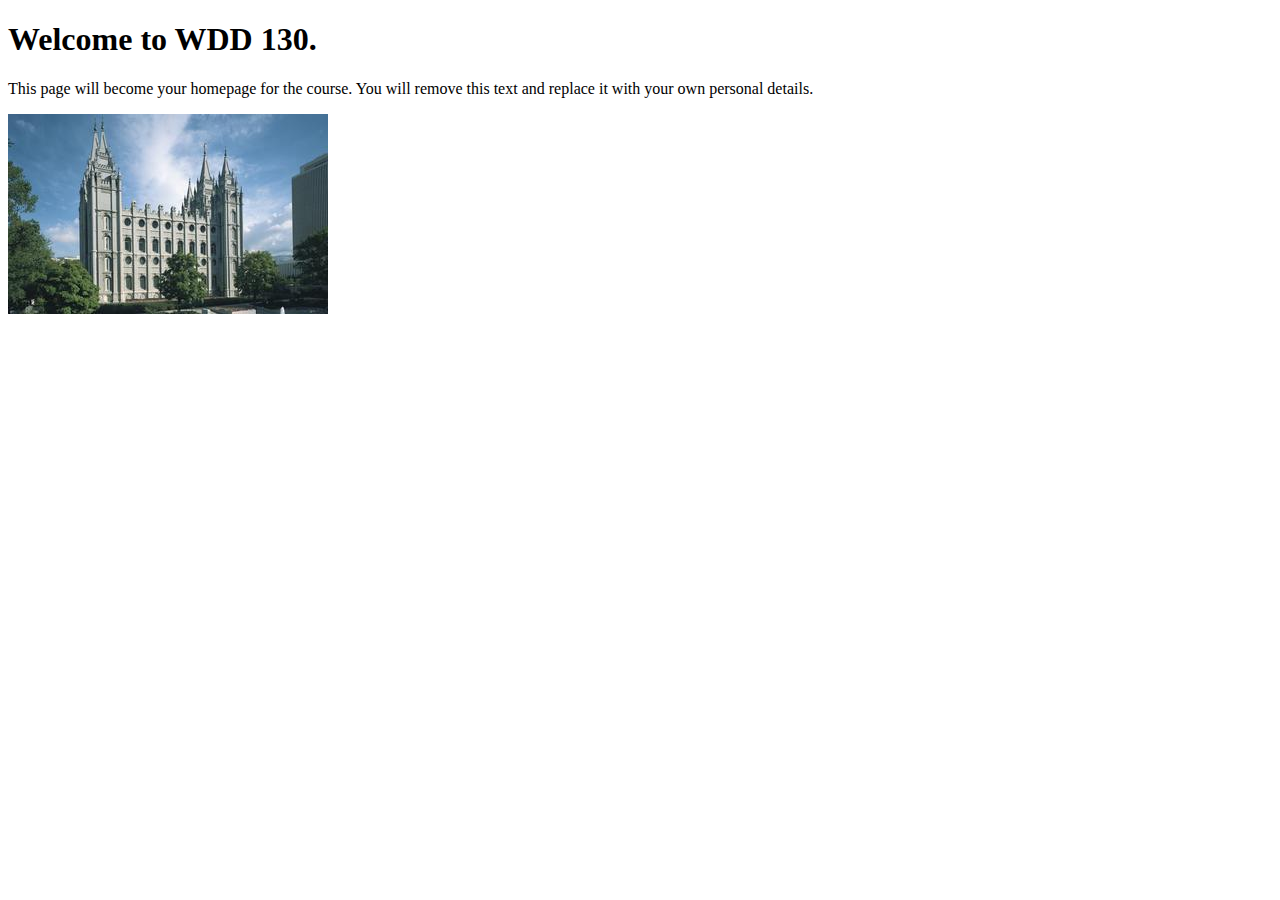
<file: index.html>
<!DOCTYPE html>
<html lang="en">
<head>
    <meta charset="UTF-8">
    <meta name="viewport" content="width=device-width, initial-scale=1.0">
    <title>WDD 130 | Personal Homepage</title>
</head>
<body>
    <h1>Welcome to WDD 130.</h1>
    <p>This page will become your homepage for the course. You will remove this text and replace it with your own personal details.</p>

    <img src="images/salt-lake-temple.jpg" alt="The Salt Lake Temple.">
</body>
</html>
</file>
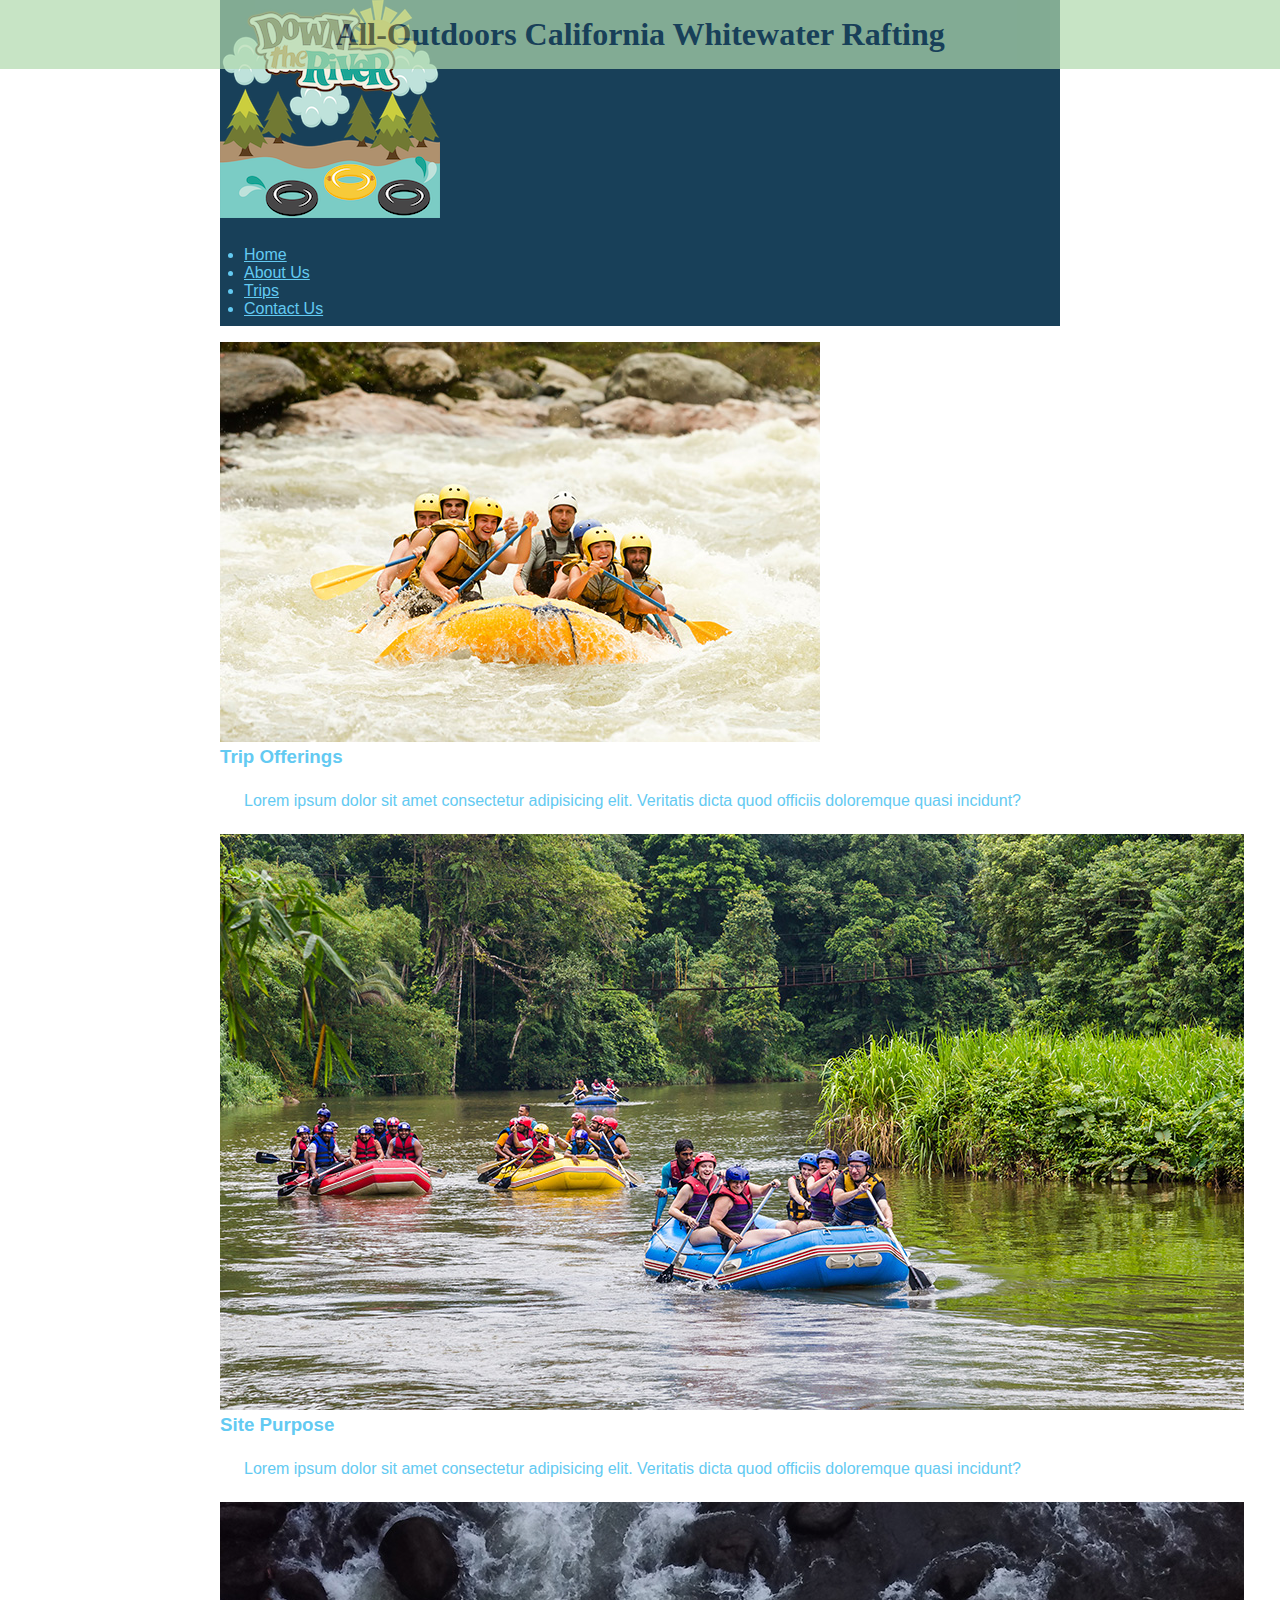
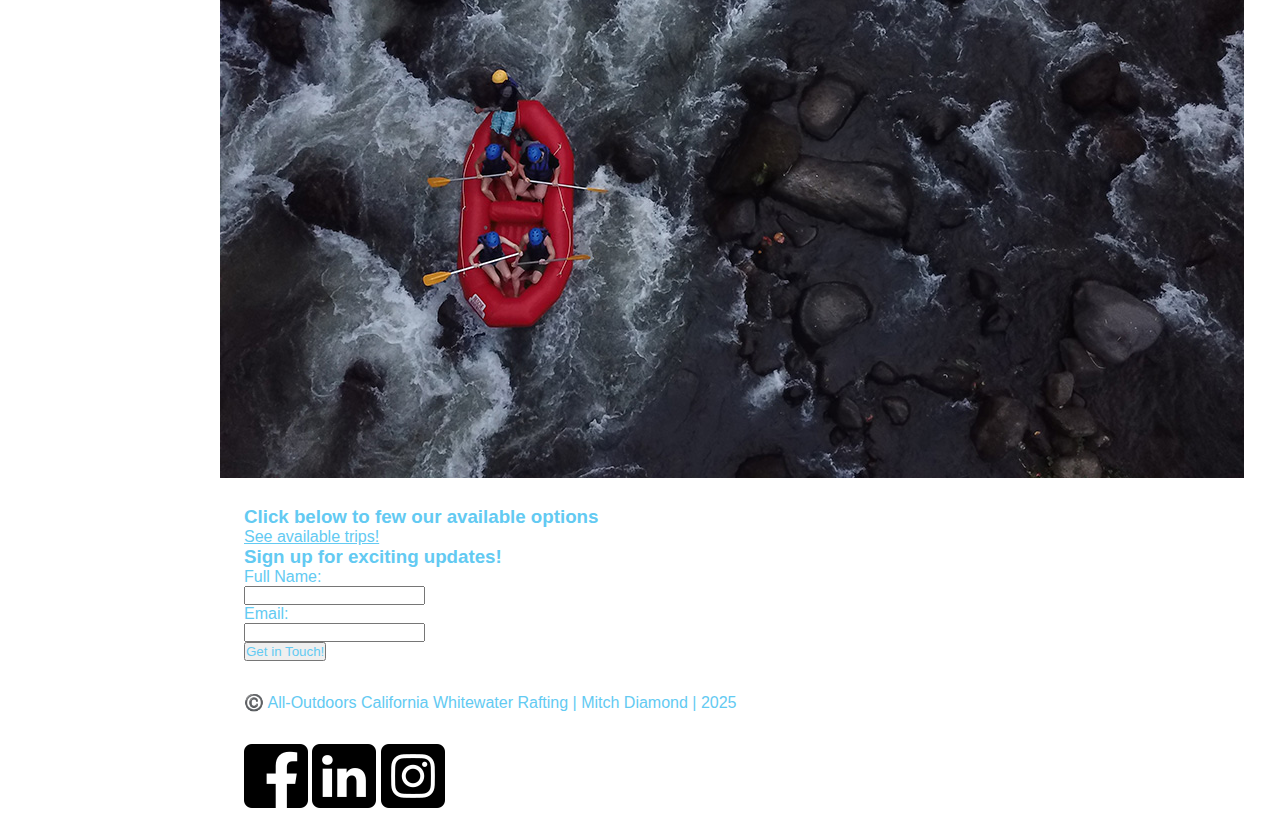
<file: wwr/index.html>
<!DOCTYPE html>
<html lang="zxx">

<head>
    <meta charset="UTF-8">
    <meta name="viewport" content="width=device-width, initial-scale=1.0">
    <meta name="author" content="Mitch Diamond">
    <meta name="description" content="Home page of All-Outdoors California Whiteawter Rafting company. Find various information about our business here.">
    <title>Home | All-Outdoors California Whitewater Rafting</title>
    <link rel="stylesheet" href="styles/rafting.css">
</head>

<body>
    <header>
        <img src="images/wwr-logo.png" alt="Whitewater Rafting Logo">
        <nav>
            <ul>
                <li><a href="index.html">Home</a></li>
                <li><a href="about.html">About Us</a></li>
                <li><a href="trips.html">Trips</a></li>
                <li><a href="contact.html">Contact Us</a></li>
            </ul>

        </nav>

    </header>

    <main>
        <div class="home_trips">
            <div class="home_trip_1">
                <img src="images/home_trips_1.jpg" alt="Straight on shot of 7 individuals on a yellow raft paddling through rapids.">
                <h3>
                    Trip Offerings
                </h3>
                <p>
                    Lorem ipsum dolor sit amet consectetur adipisicing elit. Veritatis dicta quod officiis doloremque
                    quasi incidunt?
                </p>
            </div>
            <div class="home_trip_2">
                <img src="images/home_trips_2.jpg" alt="A group of four different rafts paddling through a quiet, calm river.">
                <h3>
                    Site Purpose
                </h3>
                <p>
                    Lorem ipsum dolor sit amet consectetur adipisicing elit. Veritatis dicta quod officiis doloremque
                    quasi incidunt?
                </p>
            </div>

        </div>

        <div class="hero2">
            <img src="images/home_background.jpg" alt="Wide overhead shot of a group of five indiividuals on a red raft on a dark river with white rapids.">
            <article>
                <h1>
                    All-Outdoors California Whitewater Rafting
                </h1>
                <div class="home_column">


                    <form>
                        <div class="cta">
                            <h3>Click below to few our available options</h3>
                        </div>

                        <a href="trips.html">See available trips!</a>
                        <h3>
                            Sign up for exciting updates!
                        </h3>
                        <div class="form-item">
                            <div class="form-col1">
                                <label for="fullname">Full Name:</label>
                            </div>

                            <div class="form-col2">
                                <input type="text" id="fullname" name="fullname" required>
                            </div>
                        </div>

                        <div class="form-item">
                            <div class="form-col1">

                                <label for="email">Email:</label>
                            </div>
                            <input type="text" id="email" name="email" required>
                        </div>

                        <div class="form-item">
                            <button type="submit">Get in Touch!</button>
                        </div>
                    </form>
                </div>
        </article>
        </div>


    </main>

    <footer>
        <p>
            ©️ All-Outdoors California Whitewater Rafting | Mitch Diamond | 2025 <br>
        </p>
        <nav class=" socialmedia">
            <a href="https://facebook.com">
                <img src="images/facebook.png" alt="Facebook Icon"></a>
            <a href="https://linkedin.com">
                <img src="images/linkedin.png" alt="LinkedIn Icon"></a>
            <a href="https://instagram.com">
                <img src="images/instagram.png" alt="Instagram Icon"></a>
        </nav>

    </footer>

</body>

</html>
</file>
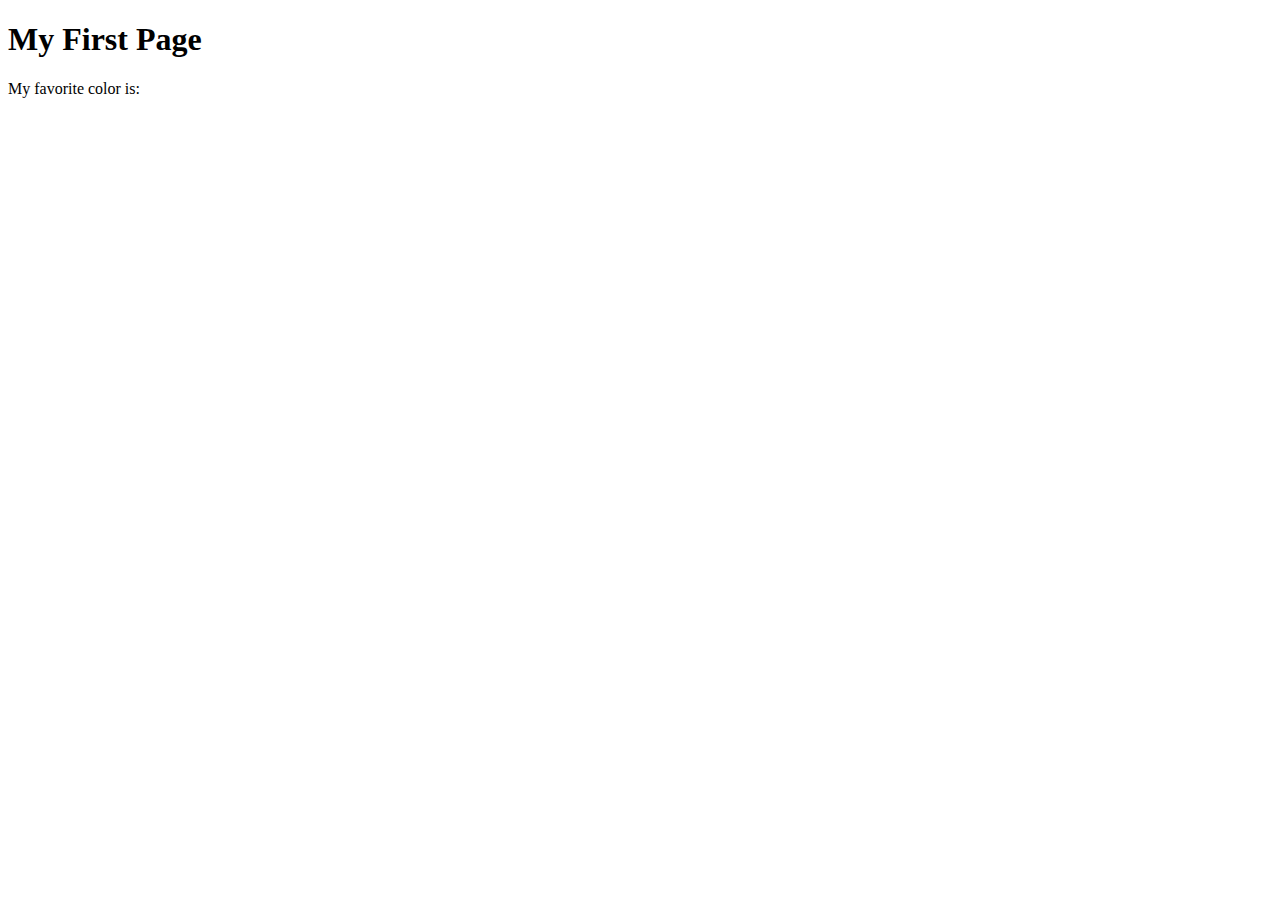
<file: week01/first-page.html>
<!DOCTYPE html>
<html lang="en">
<head>
    <meta charset="UTF-8">
    <meta name="viewport" content="width=device-width, initial-scale=1.0">
    <title>My First Page</title>
</head>
<body>
    <h1>My First Page</h1>
    <p>My favorite color is: </p>
</body>
</html>
</file>
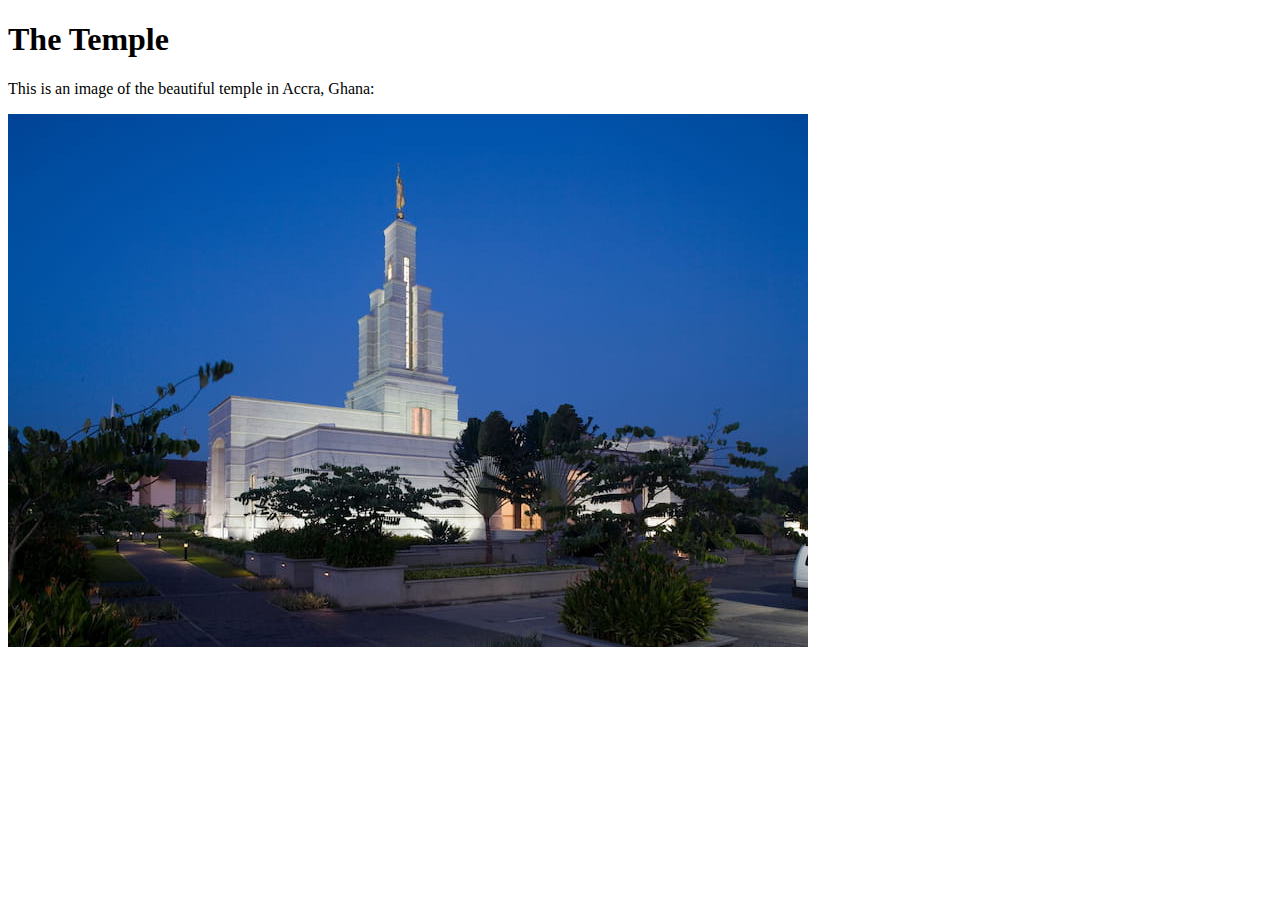
<file: week01/images-solution.html>
<!DOCTYPE html>
<html lang="en">
<head>
    <meta charset="UTF-8">
    <meta name="viewport" content="width=device-width, initial-scale=1.0">
    <title>Temple Image</title>
</head>
<body>
    <h1>The Temple</h1>
    <p>This is an image of the beautiful temple in Accra, Ghana:</p>
    <img src="images/temple-small.jpg" alt="The Accra Ghana Temple">
    
</body>
</html>
</file>
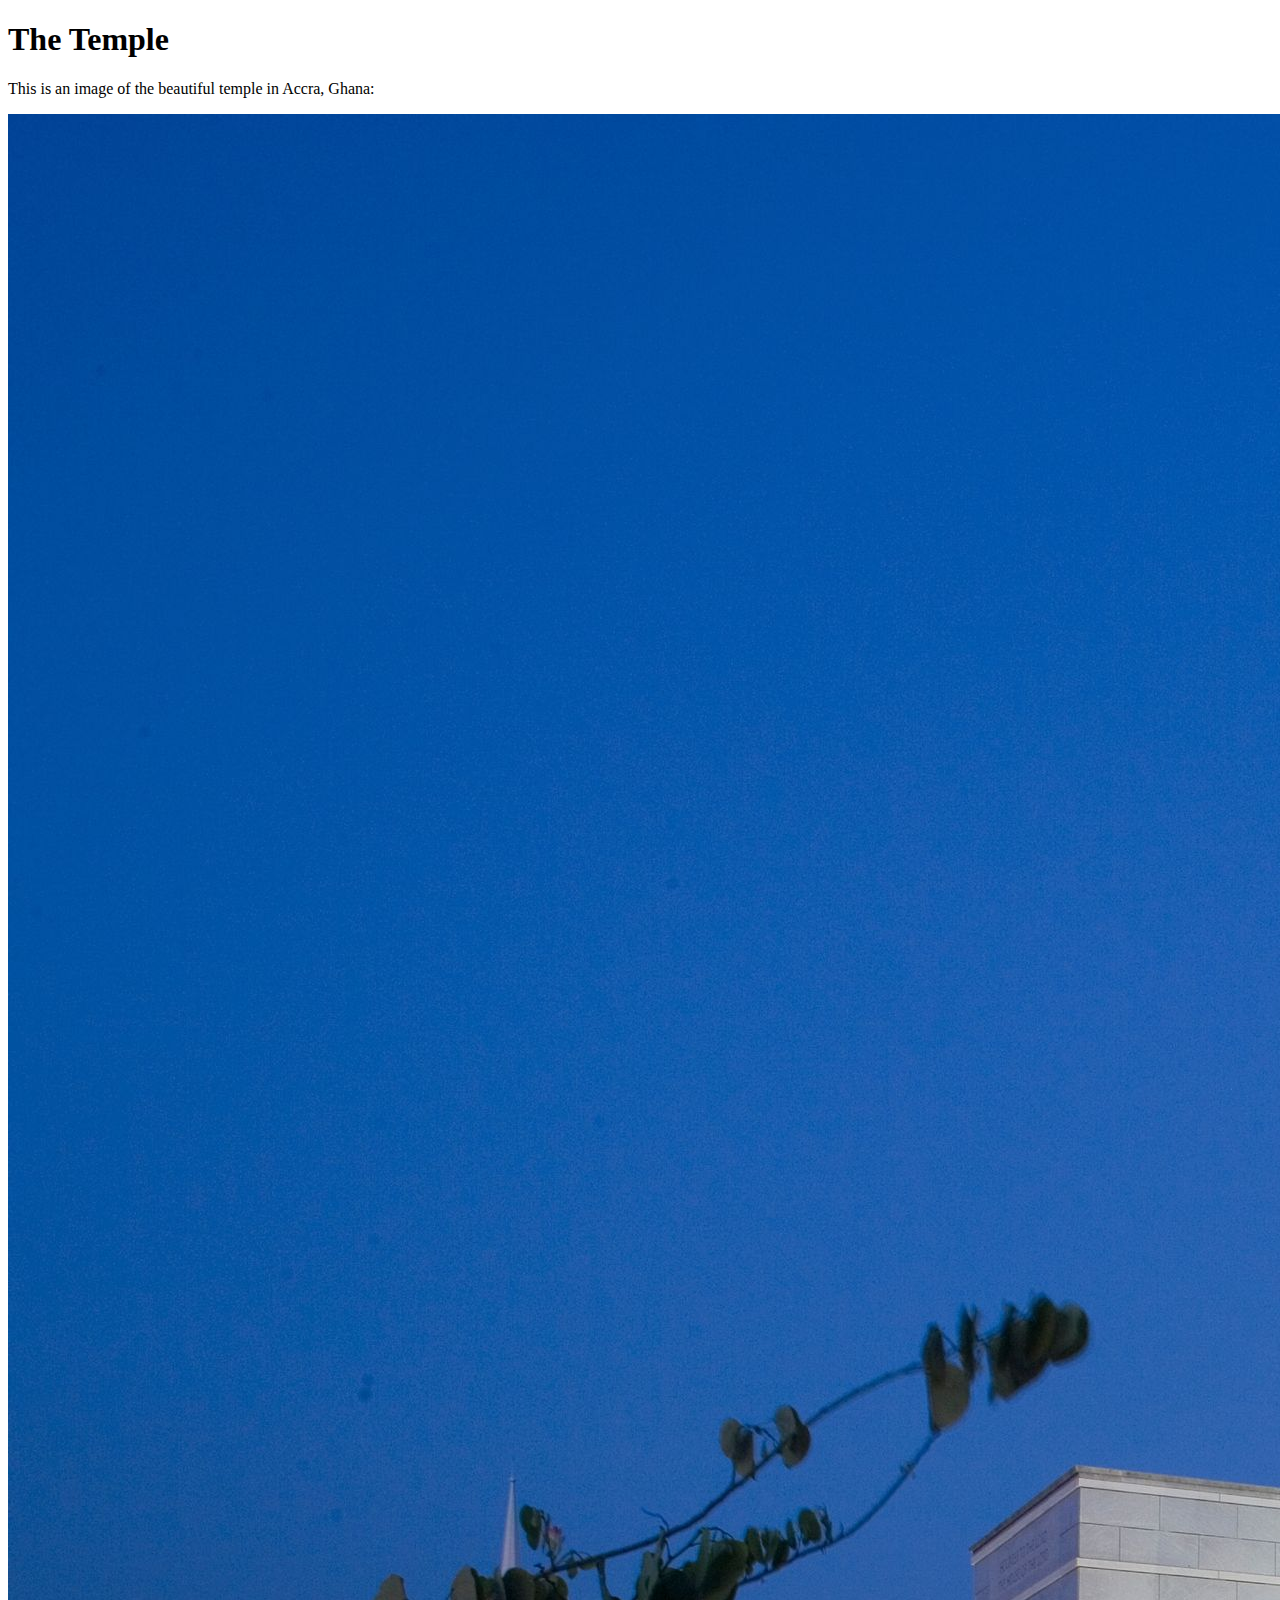
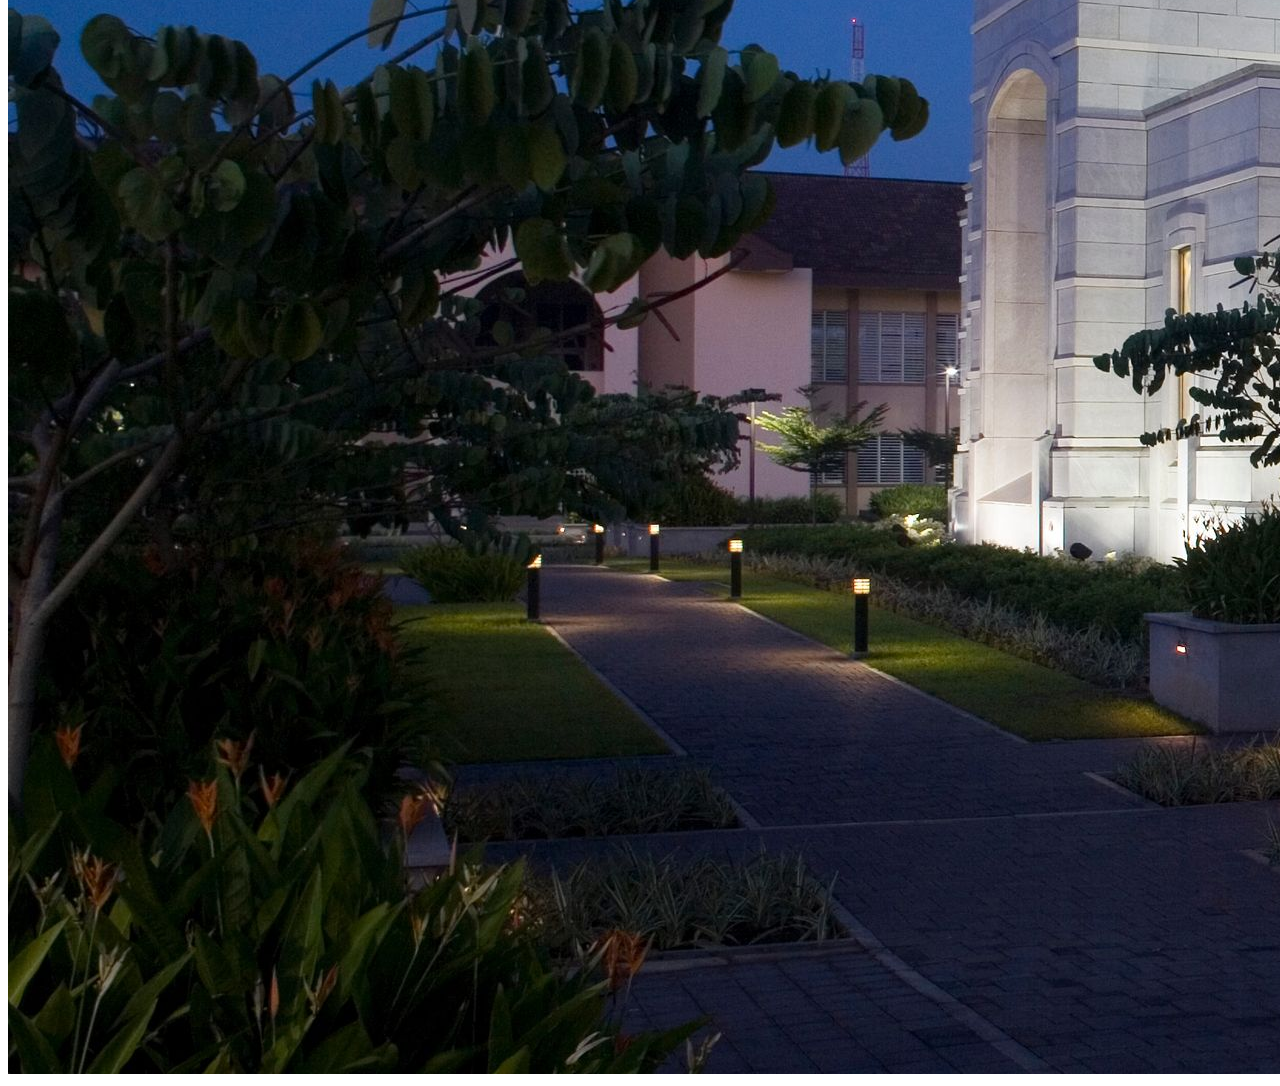
<file: week01/images.html>
<!DOCTYPE html>
<html lang="en">
<head>
    <meta charset="UTF-8">
    <meta name="viewport" content="width=device-width, initial-scale=1.0">
    <title>Temple Image</title>
</head>
<body>
    <h1>The Temple</h1>
    <p>This is an image of the beautiful temple in Accra, Ghana:</p>
    <img src="images/temple-large.jpeg" alt="The Accra Ghana Temple">
    
</body>
</html>
</file>
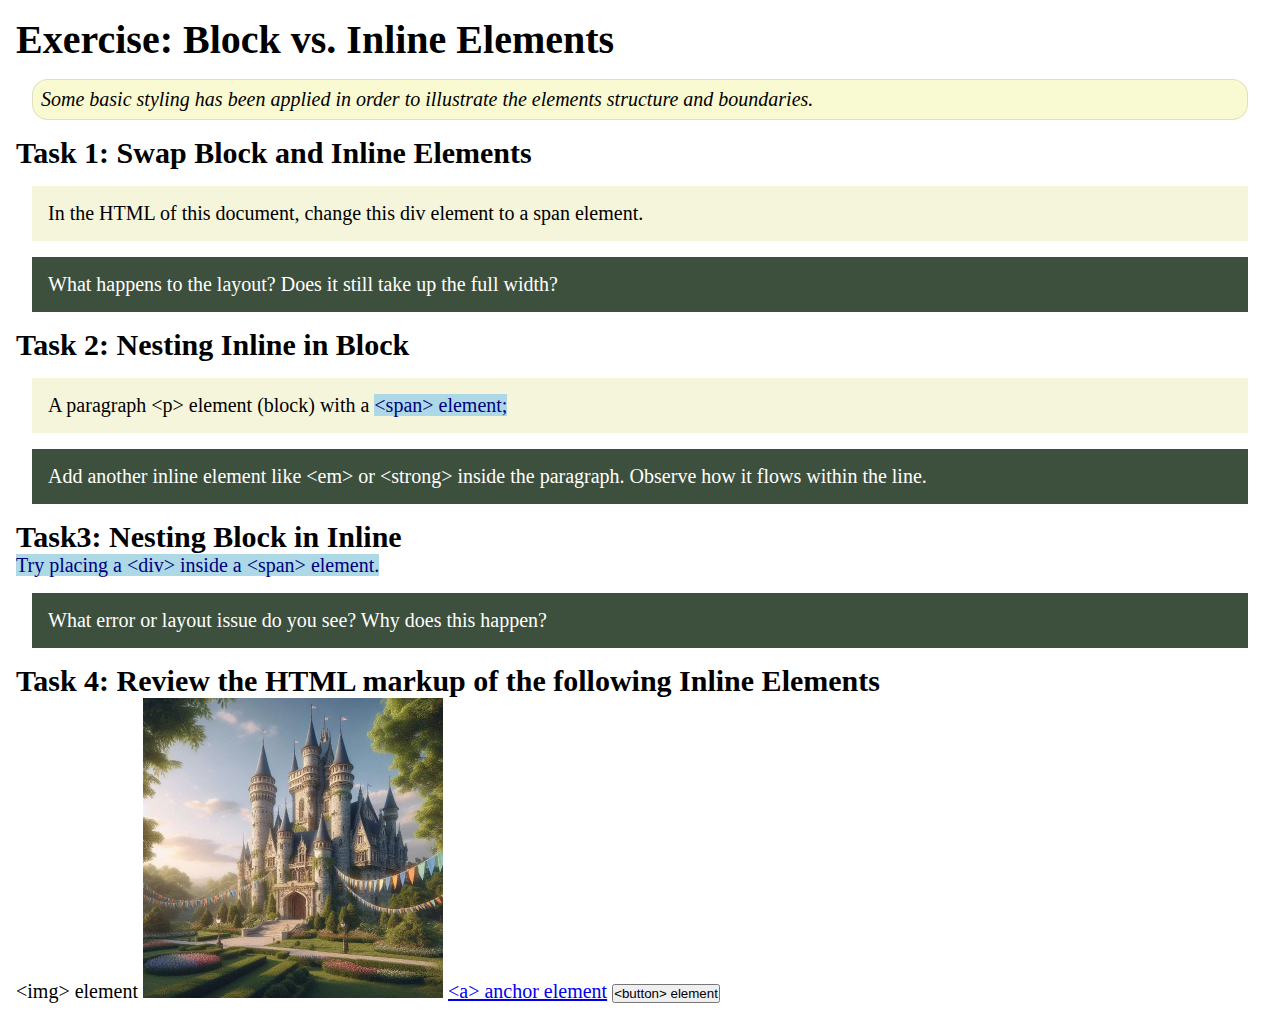
<file: week02/block-vs-inline.html>
<!DOCTYPE html>
<html lang="en">

<head>
    <meta charset="UTF-8">
    <meta name="viewport" content="width=device-width, initial-scale=1.0">
    <title>Exercise: Block vs. Inline Elements</title>
    <link rel="stylesheet" href="styles/block-vs-inline.css">
</head>

<body>
    <main>
        <h1>Exercise: Block vs. Inline Elements</h1>
        <p class="note">Some basic styling has been applied in order to illustrate the elements structure and
            boundaries.</p>

        <h2>Task 1: Swap Block and Inline Elements</h2>
        <div>In the HTML of this document, change this div element to a span element.</div>

        <p class="question">What happens to the layout? Does it still take up the full width?</p>

        <h2>Task 2: Nesting Inline in Block</h2>
        <p>A paragraph &lt;p&gt; element (block) with a <span>&lt;span&gt; element;</span></p>
        <p class="question">Add another inline element like &lt;em&gt; or &lt;strong&gt; inside the paragraph. Observe
            how it flows within the line.</p>

        <h2>Task3: Nesting Block in Inline</h2>
        <span>Try placing a &lt;div&gt; inside a &lt;span&gt; element.</span>
            <p class="question">What error or layout issue do you see? Why does this happen?</p>


            <h2>Task 4: Review the HTML markup of the following Inline Elements</h2>
        &lt;img&gt; element
        <img src="images/castle.webp" alt="placeholder image (images are inline)" width="300" height="300">
        <a href="https://churchofjesuschrist.org">&lt;a&gt; anchor element</a>
        <button type="button">&lt;button&gt; element</button>
    </main>
</body>

</html>
</file>
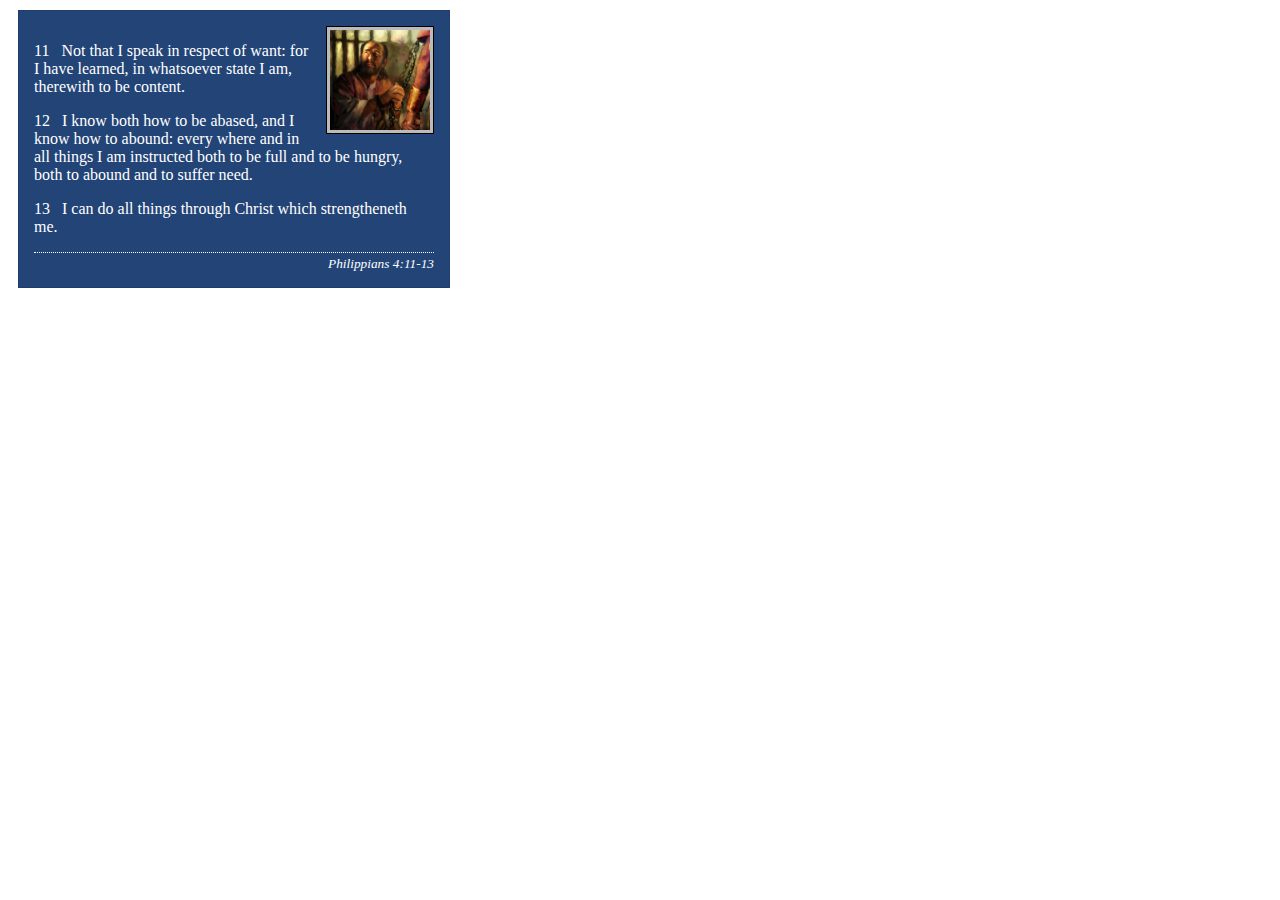
<file: week02/box-model-solution.html>
<!DOCTYPE html>
<html lang="en">
<head>
    <meta charset="UTF-8">
    <meta name="viewport" content="width=device-width, initial-scale=1.0">
    <title>Box Model Activity</title>
    <link rel="stylesheet" href="styles/box-model-solution.css">
</head>
<body>
    <main>
        <div class="callout">
            <img src="images/apostle-paul-imprisoned.webp" alt="Paul the Apostle - Imprisoned in Rome" width="200" height="200">
            <blockquote>
                <p>11 &nbsp; Not that I speak in respect of want: for I have learned, in whatsoever state I am, therewith to be content.</p>
                <p>12 &nbsp; I know both how to be abased, and I know how to abound: every where and in all things I am instructed both to be full and to be hungry, both to abound and to suffer need.</p>
                <p>13 &nbsp; I can do all things through Christ which strengtheneth me.</p>
            </blockquote>
            <cite>Philippians 4:11-13</cite>
        </div>
    </main>
</body>
</html>
</file>
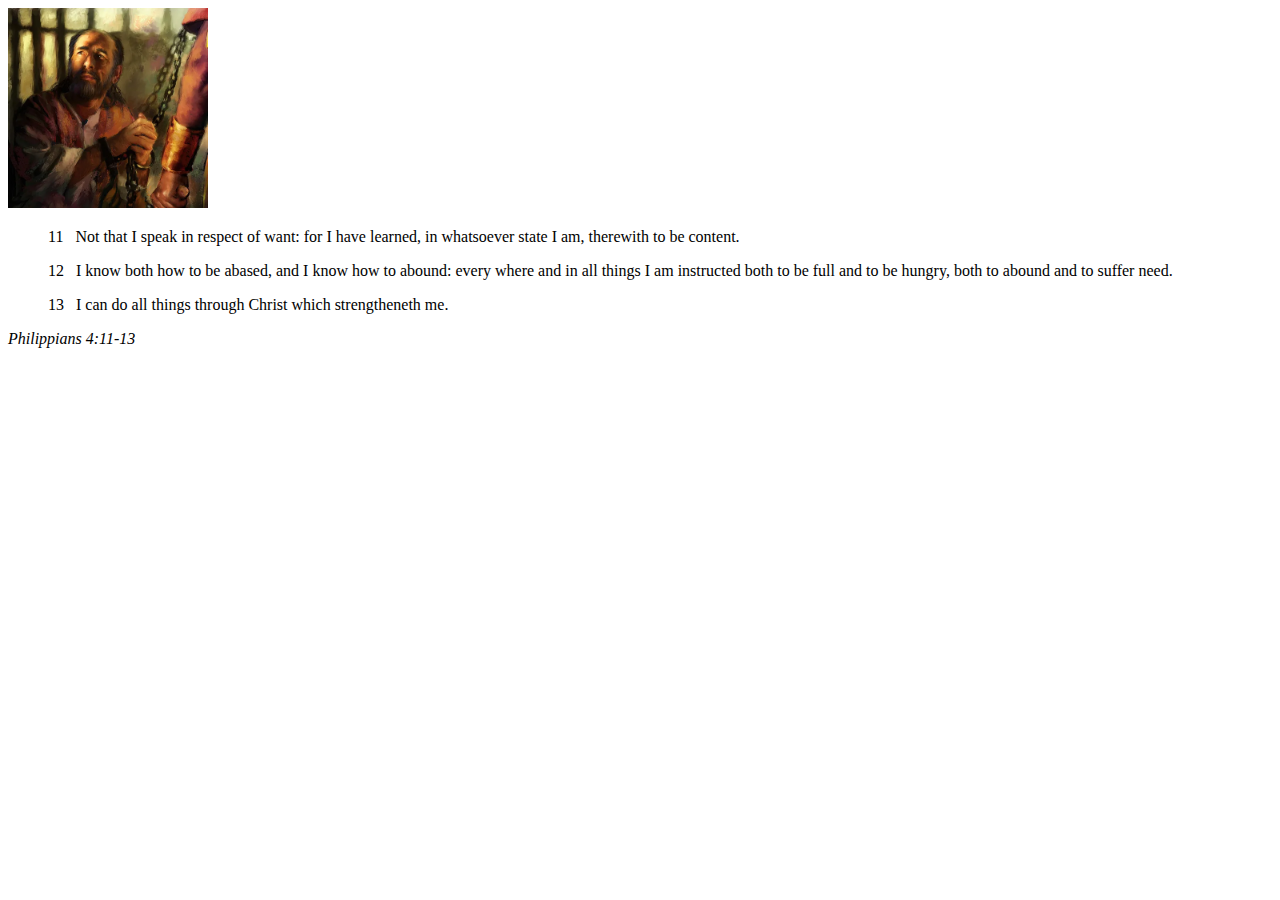
<file: week02/box-model.html>
<!DOCTYPE html>
<html lang="en">
<head>
    <meta charset="UTF-8">
    <meta name="viewport" content="width=device-width, initial-scale=1.0">
    <title>Box Model Activity</title>
</head>
<body>
    <main>
        <div class="callout">
            <img src="images/apostle-paul-imprisoned.webp" alt="Paul the Apostle - Imprisoned in Rome" width="200" height="200">
            <blockquote>
                <p>11 &nbsp; Not that I speak in respect of want: for I have learned, in whatsoever state I am, therewith to be content.</p>
                <p>12 &nbsp; I know both how to be abased, and I know how to abound: every where and in all things I am instructed both to be full and to be hungry, both to abound and to suffer need.</p>
                <p>13 &nbsp; I can do all things through Christ which strengtheneth me.</p>
            </blockquote>
            <cite>Philippians 4:11-13</cite>
        </div>
    </main>
</body>
</html>
</file>
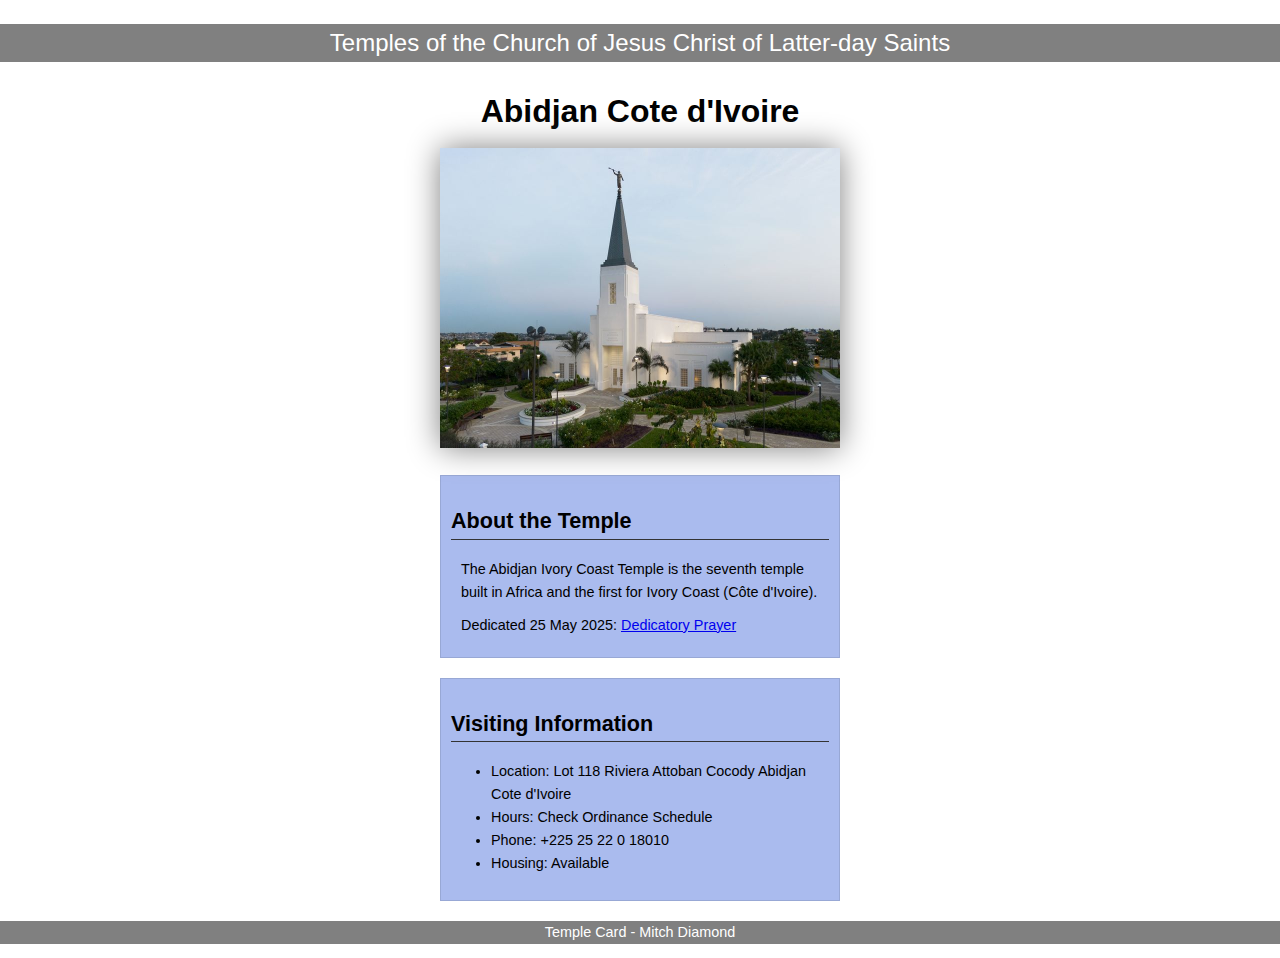
<file: week02/favorite-temple.html>
<!DOCTYPE html>
<html lang="en">

<head>
    <link rel="stylesheet" href="styles/temple.css">
    <meta charset="UTF-8">
    <meta name="viewport" content="width=device-width, initial-scale=1.0">
    <title>Temple Card - Abidjan Cote d'Ivoire</title>
</head>

<body>
    <header>
        <p>Temples of the Church of Jesus Christ of Latter-day Saints</p>
    </header>
    <main>
        <h1>Abidjan Cote d'Ivoire</h1>
        <picture>
            <img src="images/abidjan-ivory-coast.jpeg" alt="Abidjan Cote d'Ivoire Temple">
        </picture>
        <section>
            <h2>About the Temple</h2>
            <p>The Abidjan Ivory Coast Temple is the seventh temple built in Africa and the first for Ivory Coast (Côte
                d'Ivoire).</p>
            <p>Dedicated 25 May 2025: <a
                    href="https://www.churchofjesuschrist.org/temples/dedicatory-prayer/abidjan-ivory-coast-temple/2025-05-25?lang=eng"
                    target="_blank" rel="noopener noreferrer">Dedicatory Prayer</a></p>
        </section>
        <section>
            <h2>Visiting Information</h2>
            <ul>
                <li>Location: Lot 118 Riviera Attoban Cocody Abidjan Cote d'Ivoire</li>
                <li>Hours: Check Ordinance Schedule</li>
                <li>Phone: +225 25 22 0 18010</li>
                <li>Housing: Available</li>
            </ul>
        </section>
    </main>
    <footer>
        <p>Temple Card - Mitch Diamond</p>
    </footer>
</body>

</html>
</file>
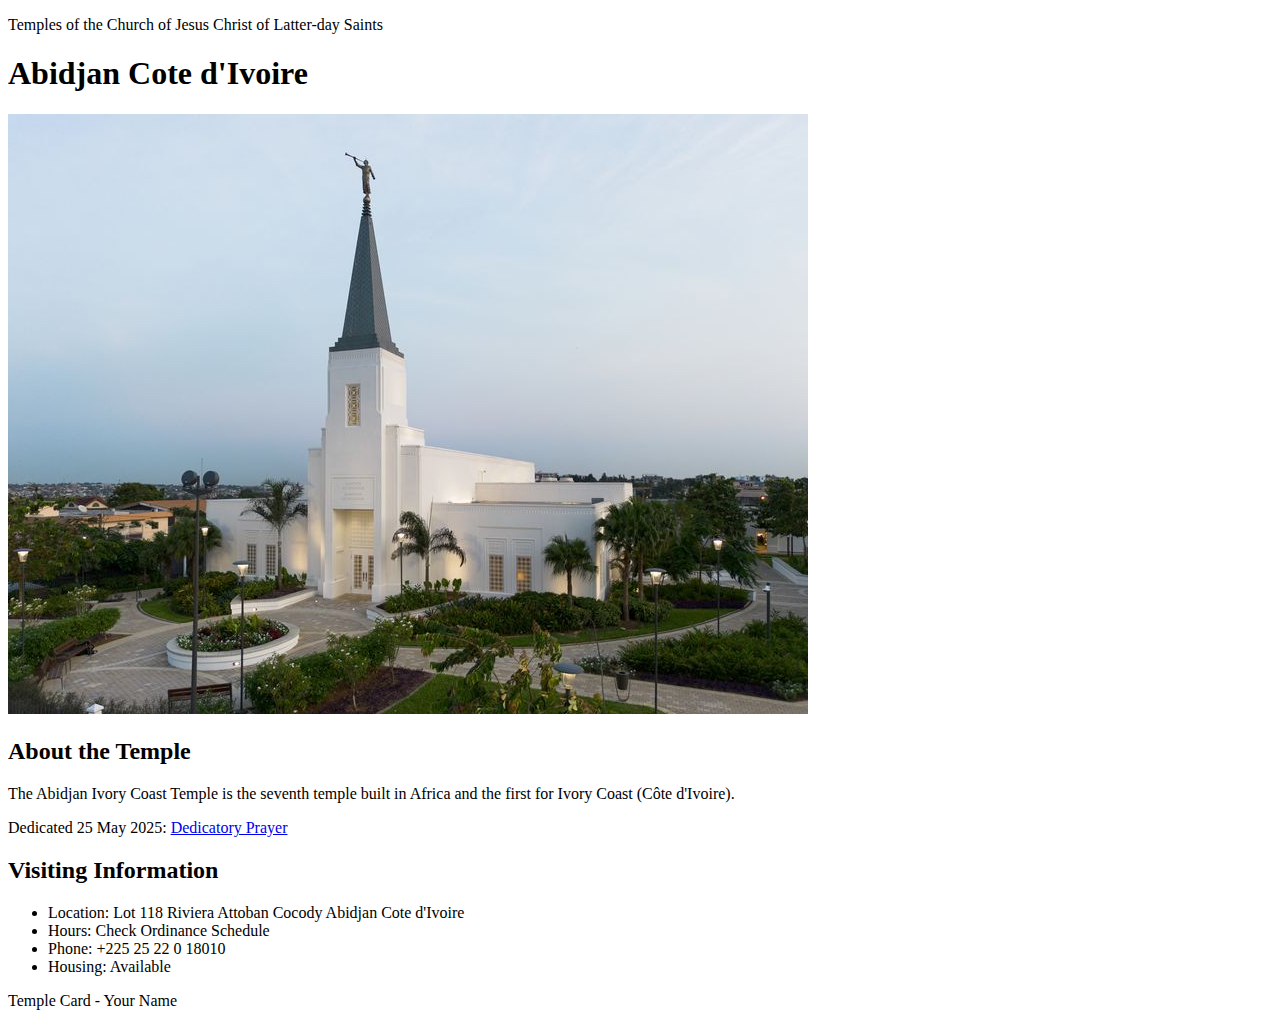
<file: week02/temple.html>
<!DOCTYPE html>
<html lang="en">

<head>
    <meta charset="UTF-8">
    <meta name="viewport" content="width=device-width, initial-scale=1.0">
    <title>Temple Card - Abidjan Cote d'Ivoire</title>
</head>

<body>
    <header>
        <p>Temples of the Church of Jesus Christ of Latter-day Saints</p>
    </header>
    <main>
        <h1>Abidjan Cote d'Ivoire</h1>
        <picture>
            <img src="images/abidjan-ivory-coast.jpeg" alt="Abidjan Cote d'Ivoire Temple">
        </picture>
        <section>
            <h2>About the Temple</h2>
            <p>The Abidjan Ivory Coast Temple is the seventh temple built in Africa and the first for Ivory Coast (Côte
                d'Ivoire).</p>
            <p>Dedicated 25 May 2025: <a
                    href="https://www.churchofjesuschrist.org/temples/dedicatory-prayer/abidjan-ivory-coast-temple/2025-05-25?lang=eng"
                    target="_blank" rel="noopener noreferrer">Dedicatory Prayer</a></p>
        </section>
        <section>
            <h2>Visiting Information</h2>
            <ul>
                <li>Location: Lot 118 Riviera Attoban Cocody Abidjan Cote d'Ivoire</li>
                <li>Hours: Check Ordinance Schedule</li>
                <li>Phone: +225 25 22 0 18010</li>
                <li>Housing: Available</li>
            </ul>
        </section>
    </main>
    <footer>
        <p>Temple Card - Your Name</p>
    </footer>
</body>

</html>
</file>
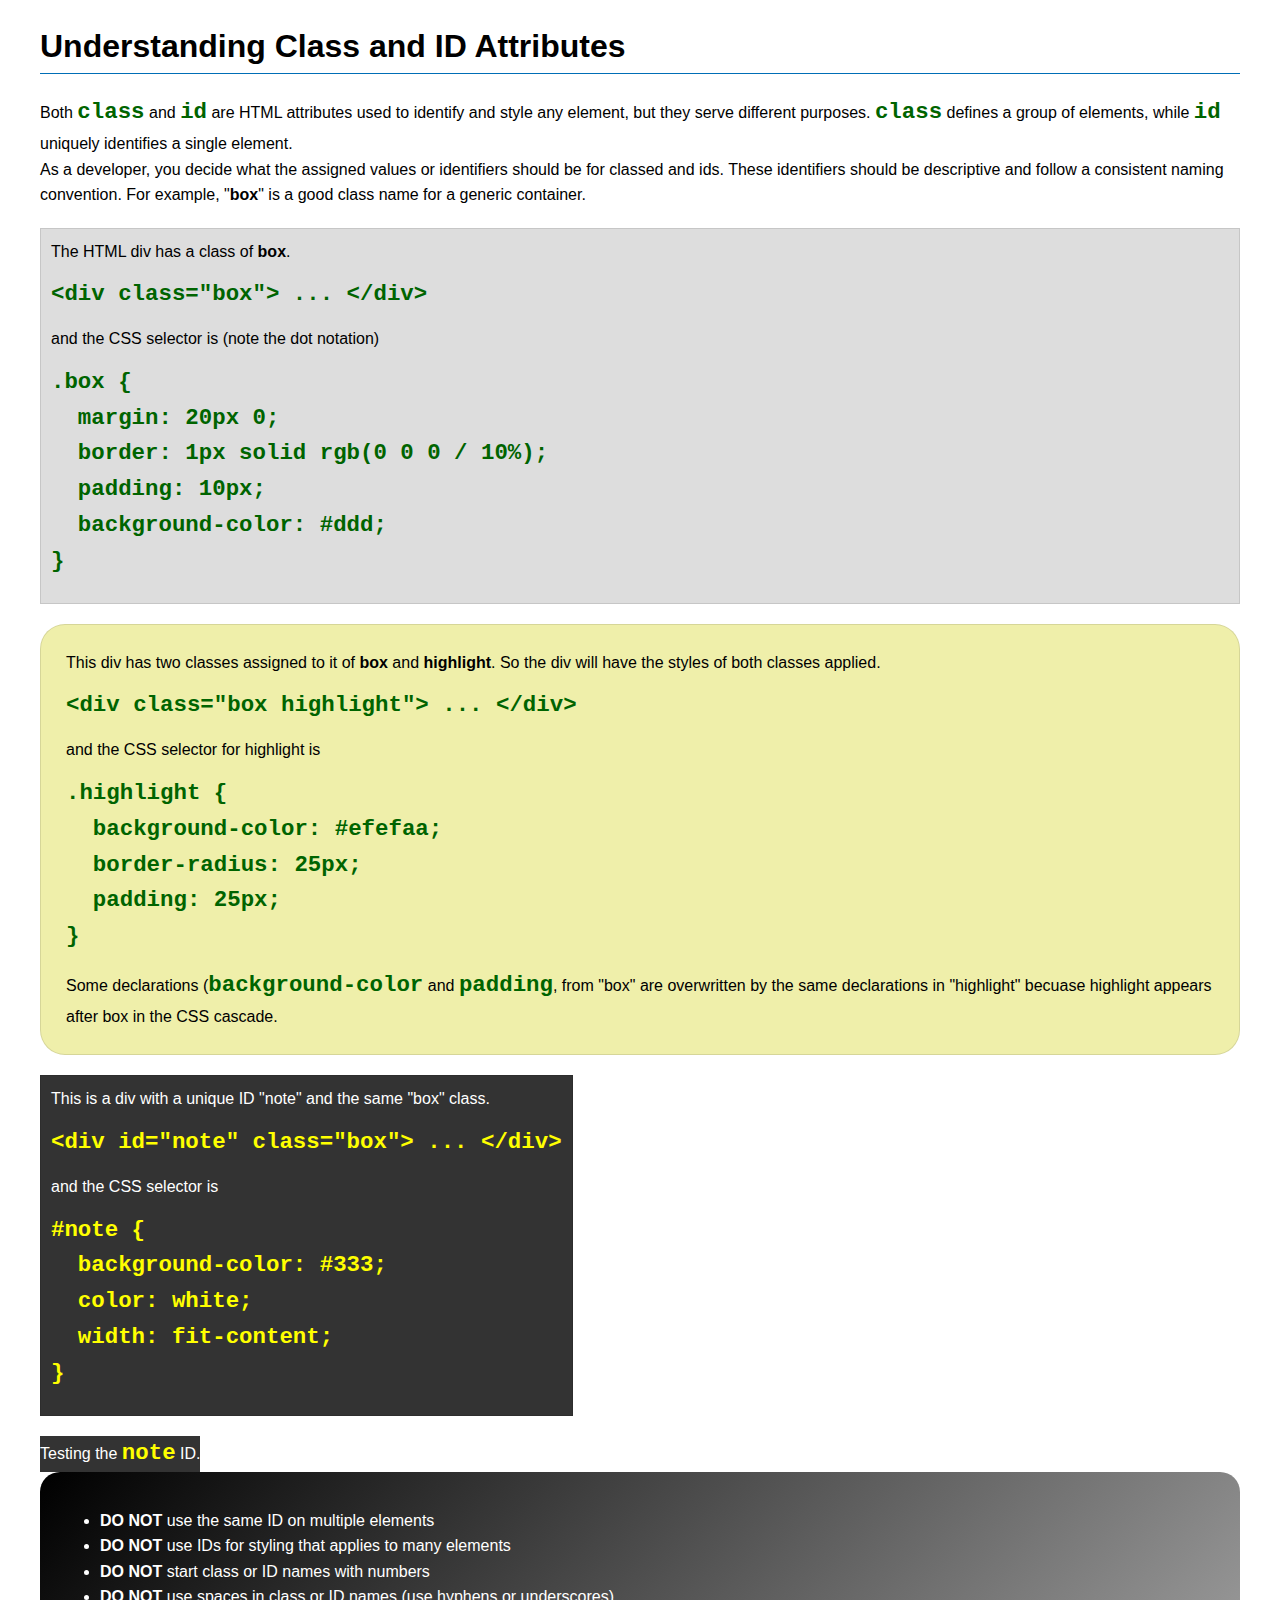
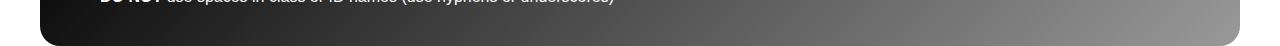
<file: week03/class-and-id.html>
<!DOCTYPE html>
<html lang="en">

<head>
    <meta charset="UTF-8">
    <meta name="viewport" content="width=device-width, initial-scale=1.0">
    <title>Class vs ID Attributes</title>
    <link rel="stylesheet" href="styles/class-and-id.css">
</head>

<body>
    <h1>Understanding Class and ID Attributes</h1>
    <p>Both <code>class</code> and <code>id</code> are HTML attributes used to identify and style any element, but they
        serve different purposes. <code>class</code> defines a group of elements, while <code>id</code> uniquely
        identifies a single element.</p>
    <p>As a developer, you decide what the assigned values or identifiers should be for classed and ids. These
        identifiers should be
        descriptive and follow a consistent naming convention. For example, "<strong>box</strong>" is a good class name
        for a generic container.</p>
    <div class="box">
        <p>The HTML div has a class of <strong>box</strong>.</p>
        <pre><code class="html">&lt;div class="box"&gt; ... &lt;/div&gt;</code></pre>
        and the CSS selector is (note the dot notation)
        <pre><code class="css">.box {
  margin: 20px 0;
  border: 1px solid rgb(0 0 0 / 10%);
  padding: 10px;
  background-color: #ddd; 
}</code></pre>
    </div>

    <div class="box highlight">
        <p>This div has two classes assigned to it of <strong>box</strong> and <strong>highlight</strong>. So the div
            will have the styles of both classes applied.</p>
        <pre><code class="html">&lt;div class="box highlight"&gt; ... &lt;/div&gt;</code></pre>
        and the CSS selector for highlight is
        <pre><code class="css">.highlight {
  background-color: #efefaa;
  border-radius: 25px;
  padding: 25px;
}</code></pre>
<p>Some declarations (<code>background-color</code> and <code>padding</code>, from "box" are overwritten by the same declarations in "highlight" becuase highlight appears after box in the CSS cascade.</p>
    </div>

    <div id="note" class="box">
        <p>This is a div with a unique ID "note" and the same "box" class.</p>
        <pre><code class="html">&lt;div id="note" class="box"&gt; ... &lt;/div&gt;</code></pre>
        and the CSS selector is
        <pre><code class="css">#note {
  background-color: #333;
  color: white;
  width: fit-content;
}</code></pre>
    </div>

    <div id="note">
        <p>Testing the <code>note</code> ID.</p>
    </div>

    <section id="best-practice">
        <ul>
            <li><strong>DO NOT</strong> use the same ID on multiple elements</li>
            <li><strong>DO NOT</strong> use IDs for styling that applies to many elements</li>
            <li><strong>DO NOT</strong> start class or ID names with numbers</li>
            <li><strong>DO NOT</strong> use spaces in class or ID names (use hyphens or underscores)</li>
        </ul>
    </section>




</body>

</html>
</file>
<file: wwr/styles/rafting.css>
:root{
    --primary-color: #184059;
    --secondary-color: #0B1C26;
    --accent1-color: #63CAF2;
    --accent2-color: #79F2E6;
    --accent3-color: #AFD9AD;
    --heading-font: "Times New Roman", "Georgia", serif;
    --body-font: Arial, Helvetica, sans-serif;
}

header{
    background-color: var(--primary-color);
    color: var(--primary-color);
}

*{
    margin: 0;
    padding: 0;
    box-sizing: border-box;
    color: var(--accent1-color);
}

body{
    font-family: var(--body-font);
    color: var(--accent1-color);
}

header, main, footer{
    width: 840px;
    margin: 0 auto;
}

h1, h2{
    font-family: var(--heading-font);
    color: var(--primary-color);
}

nav, p, section, article{
    margin: 16px;
    padding: 8px;
}

.socialmedia a{
    text-decoration: none;
}

.hero{
    position: relative;
}

.hero img{
    display: block;
    width: 100%;
    height: auto;
}


.hero article{
    position: absolute;
    z-index: 0;
    top: 170px;
    right: 0px;
    margin: 0px;
    width: 100%;
    background-color: var(--secondary-color);

}

.hero article img{
    float: right;
    z-index: 1;
    top: 0;
    right: 0px;
    width: 200px;
}

.hero article p{
    margin: 0px;
    top: 210px;
    left: 0px;
    opacity: 0.8;
    padding: 16px;


}

.hero h1{
    position: absolute;
    top: -170px;
    left: 0px;
}





h1{
    position: absolute;
    top: 0px;
    left: 0px;
    width: 100%;
    padding: 16px;
    text-align: center;
    background-color: var(--accent3-color);
    opacity: 0.7;
}
</file>
<file: week02/styles/block-vs-inline.css>
* {
    margin: 0;
    padding: 0;
}

body {
    font-size: 20px;
    margin: 1rem;
}

p,
div {
    background-color: beige;
    margin: 1rem;
    padding: 1rem;
}

span {
    color: navy;
    background-color: lightblue;
}

code {
    margin: 0;
    padding: 0;
    color: green;
    font-size: 1.2rem;
}

.note {
    font-style: italic;
    background-color: lightgoldenrodyellow;
    border-radius: 1rem;
    border: 1px solid rgb(0 0 0 / 10%);
    margin: 1rem;
    padding: .5rem;
}

.question {
    background-color: #3d503d;
    color: #fff;
}
</file>
<file: week02/styles/box-model-solution.css>
.callout {
    max-width: 400px;
    margin: 10px;
    border: 1px solid rgba(0, 0, 0, .1);
    padding: 15px;
    background-color: #247;
    color: #fff;
}

.callout img {
    float: right;
    margin: 0 0 10px 15px;
    border: 1px solid #000;
    padding: 3px;
    background-color: #bbb;
    width: 100px;
    height: auto;

}

blockquote {
    margin: 0;
}

cite {
    display: block;
    border-top: 1px dotted #fff;
    padding-top: 3px;
    text-align: right;
    font-size: smaller;
}
</file>
<file: week02/styles/temple.css>
body{
    font-family: Arial, san-serif;
    margin: 0;
    padding: 0;
    line-height: 1.6;
}

header, footer{
    text-align: center;
    padding: 10 0;
    font-size: 1.5rem;
    background-color: gray;
    color: white;
}

main{
    width: 400px;
    margin: 0 auto;

}

h1{
    margin: 10px;
    text-align: center;
}

h2{
    border-bottom: 1px solid #333;
}

img{
    width: 100%;
    height: auto;
    box-shadow: 0 0 30px grey;
}

section{
    margin: 20px 0;
    border: 1px solid rgb(0 0 0/10%);
    padding: 10px;
    background-color: #abe;
    font-size: .9rem;
    text-align: left;
}
section p{
    margin: 10px;
}

ul{
    margin-left: 10px 20px;
}

footer{ 
    font-size: .9rem;
}
</file>
<file: week03/styles/class-and-id.css>
body {
    font-family: Arial, sans-serif;
    line-height: 1.6;
    margin: 0;
    padding: 0 40px;
}

h1 {
    border-bottom: 1px solid rgb(0 110 182);
    padding-bottom: 0;
}



p {
    margin: 0;
}

code {
    color: darkgreen;
    font-weight: 700;
    font-size: 1.4rem;
}

/* Class examples - can be reused */

.box {
    margin: 20px 0;
    border: 1px solid rgb(0 0 0 / 10%);
    padding: 10px;
    background-color: #ddd; /* this is shorthand for #dddddd */
}

.highlight {
    background-color: #efefaa;
    border-radius: 25px;
    padding: 25px;
}

/* ID examples - should be unique */

#note {
    background-color: #333;
    color: white;
    width: fit-content;
}

#note code {
    color: yellow;
}

#best-practice {
    background: linear-gradient(135deg, #000 0%, #999 100%);
    color: white;
    border-radius: 20px;
    padding: 20px
}
</file>
